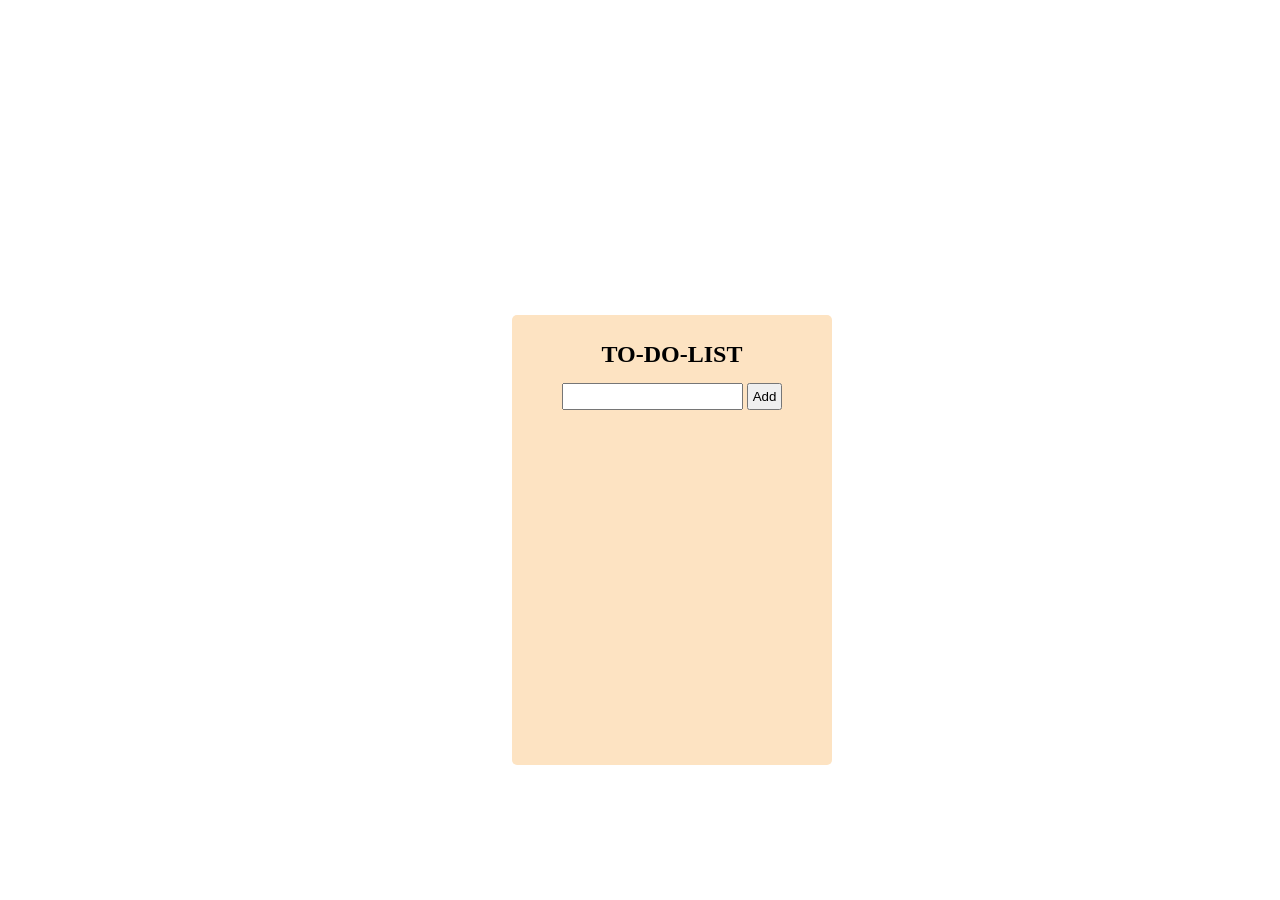
<file: ToDo/index.html>
<!DOCTYPE html>
<html lang="en">
<head>
    <meta charset="UTF-8">
    <meta name="viewport" content="width=device-width, initial-scale=1.0">
    <title>Document</title>
    <link rel="stylesheet" href="./style.css">
</head>
<body>
    
    <main>
        <h2>TO-DO-LIST</h2>
        <input type="text">
        <button onclick="add()" class="add">Add</button>
    </main>

    <script src="./script.js"></script>
</body>
</html>
</file>
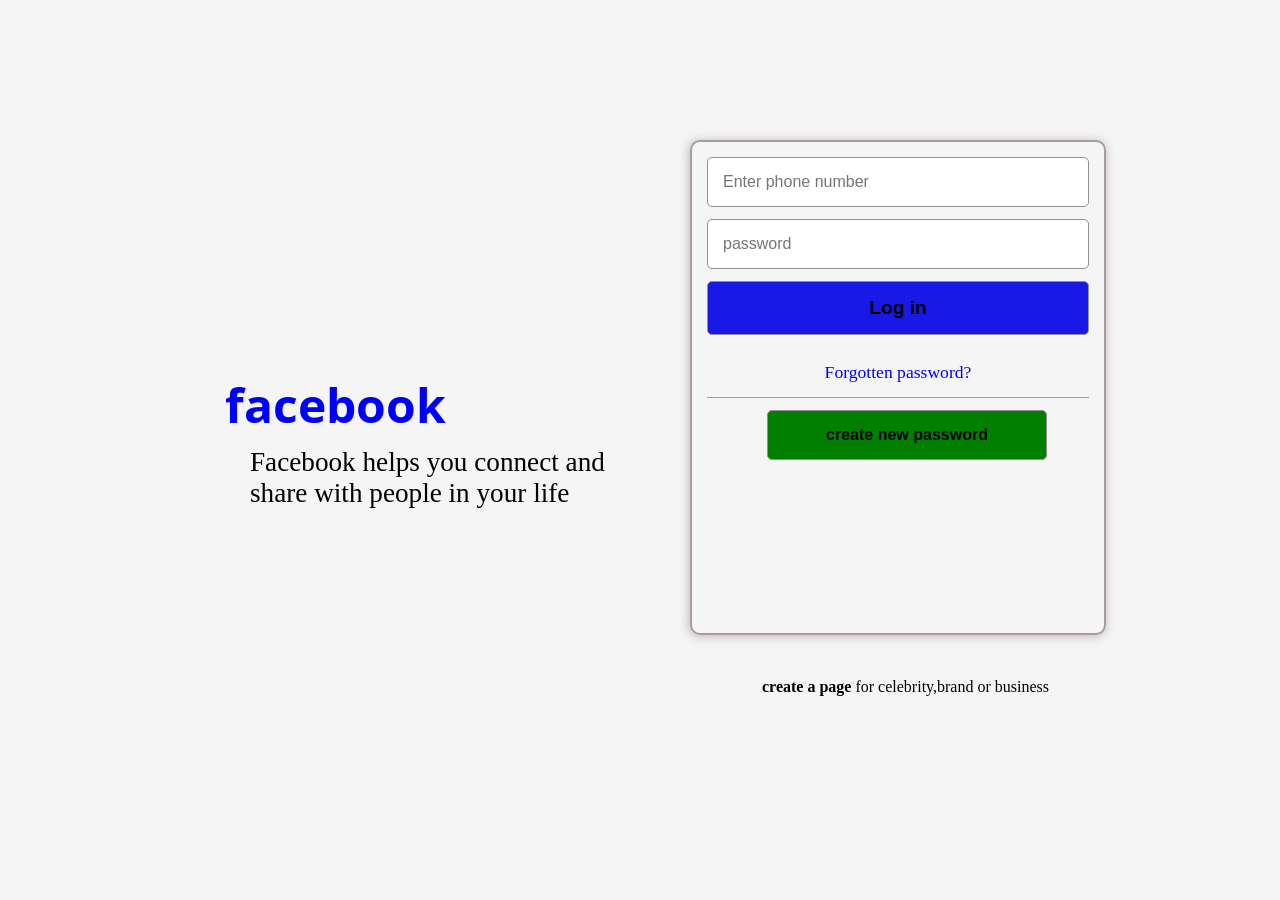
<file: facebook.html>
<!DOCTYPE html>
<html lang="en">
<head>
    <meta charset="UTF-8">
    <meta name="viewport" content="width=device-width, initial-scale=1.0">
    <title>Document</title>

<link rel="preconnect" href="https://fonts.googleapis.com">
<link rel="preconnect" href="https://fonts.gstatic.com" crossorigin>
<link href="https://fonts.googleapis.com/css2?family=Open+Sans:ital,wght@0,300..800;1,300..800&display=swap" rel="stylesheet">

    <link rel="stylesheet" href="fb.css">
</head>
<body>
    <section>
        <aside id="left"><p id="p1">facebook</p><p id="p2">Facebook helps you connect and share with people in your life</p></aside>
        <aside id="right">
            <div> 
                <form action="">
                    <input  placeholder="Enter phone number" type="text">
                    <input placeholder="password" type="password">
                    <button>Log in</button>
                    <p id="in">Forgotten password?</p>
                    <button id="fin">create new password</button>
                </form>
                <p id="out"><span>create a page</span> for celebrity,brand or business</p>
            </div></aside>
    </section>
</body>
</html>
</file>
<file: ToDo/style.css>
*{
    padding: 0;
    margin: 0;
    box-sizing: border-box;
}
body{
    height: 100vh;
    width: 100vw;
    background-size: cover;
    background-image:url(https://substackcdn.com/image/fetch/$s_!W44c!,w_1456,c_limit,f_auto,q_auto:good,fl_progressive:steep/https%3A%2F%2Fsubstack-post-media.s3.amazonaws.com%2Fpublic%2Fimages%2F180b436f-a259-4a78-b103-bc3800ddcced_1620x1080.png);
    backdrop-filter: blur(3px);
    background-position: center 20%;
}
main{
    position: absolute;
    top: 35%;
    left: 40%;
    background-color: rgb(253, 227, 194);
    width: 25%;
    height: 50%;
    padding: 2vw;
    border-radius: 5px;
    text-align: center;
    overflow-y: auto;
}
h2,input{
    
    margin-bottom: 15px;
}
input,.add{
    padding: 4px;
}
section{
    padding: 5px;
    text-align: left;
    
}
div{
    height: 30px;
    width: 100%;
    display: flex;
}
div span{
    flex: 3;
}
div input[type="checkbox"]{
    margin-left: auto;
}
div :nth-child(3){
    margin-left: 10px;
    height: 20px;
}
ul{
   padding: 0;
   margin: 0;
   list-style: none;
}
</file>
<file: fb.css>
*{
    margin: 0;
    padding: 0;
    box-sizing: border-box;
}
section{
    height:100vh;
    width:100vw;
    display:flex;
    background-color: whitesmoke;

}
#left{
    height:100%;
    width:50%;
    display:flex;
    justify-content: center;
    align-items: center;
    flex-wrap: wrap;
    align-content: center;
    font-size: 1.7rem;
}
#right{
    height:100%;
    width:50%;
    
}
#p1{
    font-size: 3rem;
    margin-bottom: 10px;
    color:blue;
    font-weight: 700;
    transform: translate(15px,-10px);
    font-family:"Open Sans", sans-serif;
}#p2{
    margin-left: 250px;
    transform: translateY(-10px);
}
div{
    height:55%;
    width:65%;
    border:2px solid rgb(165, 157, 157);
    transform:translate(50px,140px);
    border-radius: 10px;
    box-shadow: -1px 1px 10px 1px rgb(199, 190, 190);
}
form{
    height:100%;
    padding:15px;
    display:flex;
    flex-direction: column;
    gap:12px;
    
    
}
#in{
    height:20px;
    margin-bottom: 10px 0px;
    transform: translateY(15px);
    color:blue;
    border-bottom: 1px solid rgb(161, 157, 157);
    padding-bottom:35px;
    text-align: center;
    font-size: 1.1rem;
}
input{
    padding:15px;
    font-size: 1rem;
    border-radius: 5px;
    border:1px solid rgb(151, 142, 142);
}
button{
    background-color: rgb(25, 25, 231);
    font-weight: 600;
    padding:15px;
    font-size: 1.2rem;
    border-radius: 5px;
    border:1px solid rgb(151, 142, 142);
}#fin{
    width:280px;
    transform:translate(60px,0px) ;
    background-color: green;
    font-weight: 600;
    font-size: 1rem;
    margin-top: 15px;
}#out{
    transform: translate(70px,45px);
}
span{
    font-weight: 600;
}input:focus{
    border:1px solid  blue;
}
</file>
